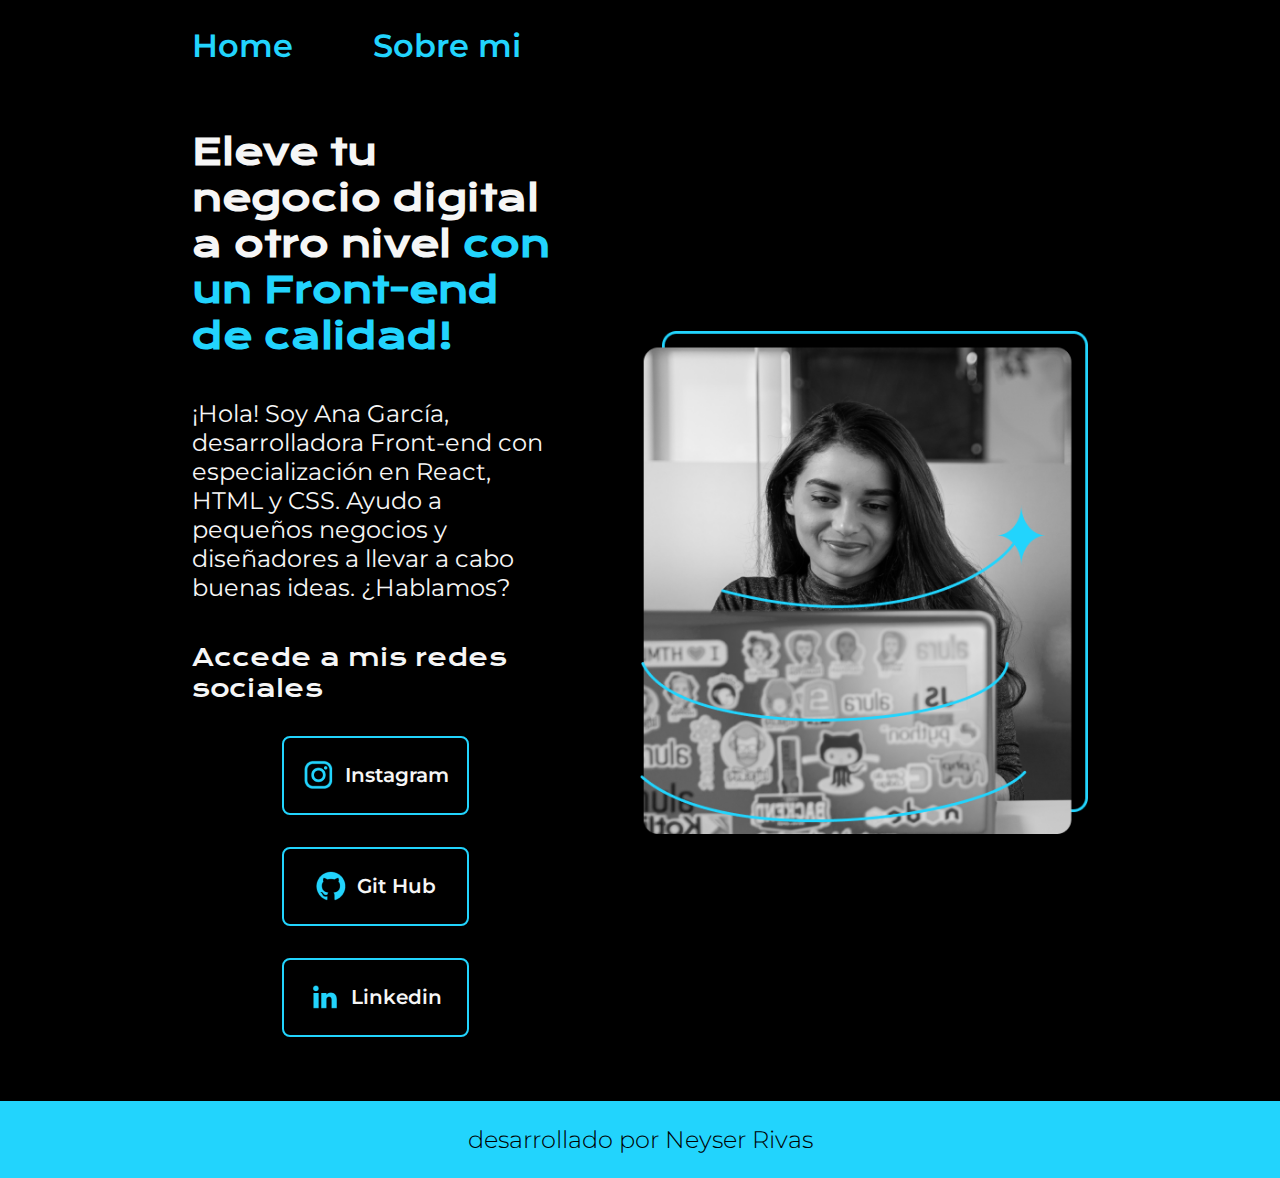
<file: index.html>
<!DOCTYPE html>
<html lang="en">
<head>
    <meta charset="UTF-8">
    <meta http-equiv="X-UA-Compatible" content="IE=edge">
    <meta name="viewport" content="width=device-width, initial-scale=1.0">
    <title>Document</title>

    <link rel="stylesheet" href="./styles/style.css">  

</head>
<body>
    <header class="header">
        <nav class="navegation">
            <a class="headerLink" href="aboutMe.html">Home</a>
            <a class="headerLink" href="aboutMe.html">Sobre mi</a>
        </nav>
    </header>
    
        <main class="presentacionmain">
            <section class="contenidoPresentacion">
            <h1 class="tituloPrincipal"> Eleve tu negocio digital a otro nivel <strong class="titulo">con un Front-end de calidad!</strong></h1>
            <p class="parrafo">¡Hola! Soy Ana García, desarrolladora Front-end con especialización en React, HTML y CSS. 
                Ayudo a pequeños negocios y diseñadores a llevar a cabo buenas ideas. ¿Hablamos?
                
            </p>


            <!-- para que los botones esten juntos -->
             <div class="botones">
           <!--  en lugar de usar button usamos <a> -->   
            <h2 class="paraRedes">Accede a mis redes sociales</h2>
            <a class="ancla" href="https://www.instagram.com/">
                <img src="./img/instagram.png" > Instagram</a>

            <a class="ancla" href="https://www.github.com/">

                <img src="./img/github.png"> Git Hub</a>

            <a class="ancla" href="linkedin">
                <img src="./img/linkedin.png">Linkedin</a>
           </div>
            </section>
            <img class="imagen" src="./img/Imagem.png" alt="chica trabajando">

            <!-- alt shift a -->
        </main>

    <footer class="piePagina">
       desarrollado por Neyser Rivas 
    </footer>
</body>
</html>
</file>
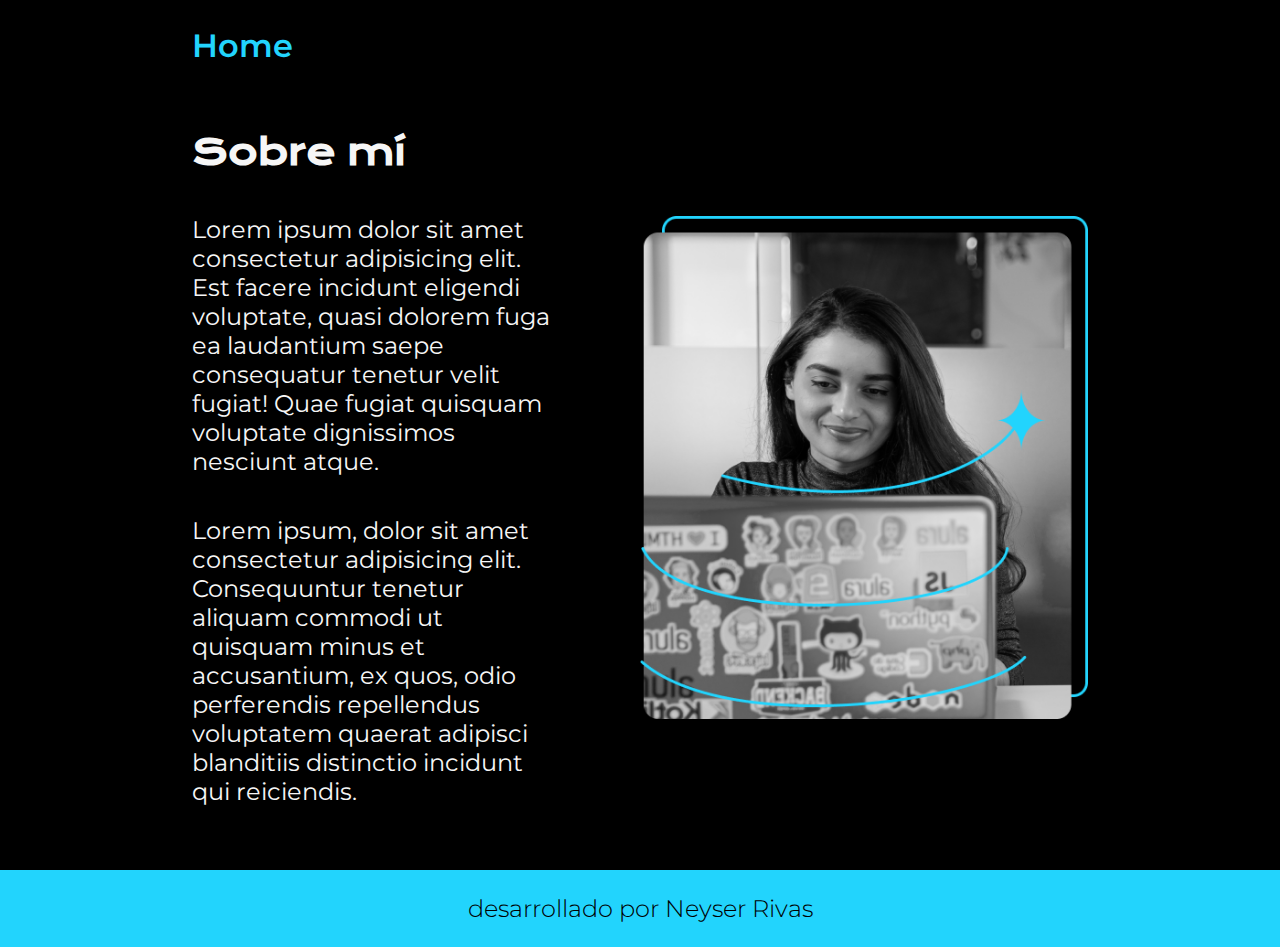
<file: aboutMe.html>
<!DOCTYPE html>
<html lang="en">
<head>
    <meta charset="UTF-8">
    <meta name="viewport" content="width=device-width, initial-scale=1.0">
    <title>Document</title>
    <link rel="stylesheet" href="./styles/style.css">
</head>
   
<body>

    <header class="header">
        <nav class="navegation">
            <a class="headerLink" href="index.html">Home</a>
        </nav>

    </header>

    <main class="presentacionmain">
        <section class="contenidoPresentacion">
            <h1 class="tituloPrincipal">Sobre mí</h1>
            <p class="parrafo">
                Lorem ipsum dolor sit amet consectetur adipisicing elit. Est facere incidunt eligendi voluptate, 
                quasi dolorem fuga ea laudantium saepe consequatur tenetur velit fugiat! Quae fugiat quisquam voluptate 
                dignissimos nesciunt atque.
            </p>
            <p class="parrafo">
                Lorem ipsum, dolor sit amet consectetur adipisicing elit. Consequuntur tenetur aliquam commodi ut 
                quisquam minus et accusantium, ex quos, odio perferendis repellendus voluptatem quaerat adipisci 
                blanditiis distinctio incidunt qui reiciendis.
            </p>

        </section>
        <img class="imagen" src="./img/Imagem.png" alt="chica trabajando">
    </main>

    <footer class="piePagina">
        desarrollado por Neyser Rivas 
     </footer>
    
</body>

    
</html>
</file>
<file: styles/style.css>
/* fuente importada para el titulo */
@import url('https://fonts.googleapis.com/css2?family=Krona+One&display=swap');
/* fuente montserrat para el parrafo */
@import url('https://fonts.googleapis.com/css2?family=Krona+One&family=Montserrat:ital,wght@0,100..900;1,100..900&display=swap');

*{
    padding: 0;
    margin: 0;
}

/*variables en css para no cambiar colores o fuentes de forma manual 
al actualizar mi proyecto para declarar variables se usa --*/
:root{
    --color-primario: #22D4FD;
    --color-secundario: #000000;
    --color-terciario: #f6f6f6;
    --color-hover: #504f4f; 
    --fuente-primaria: "Montserrat", sans-serif;
    --fuente-secundaria: "Krona One", sans-serif;
    /*para usar las varriables usamos var(--nombre-variable)*/
}

.header{
   /*arriba derecho abajo izquierdo creo*/
    padding: 2% 0% 0% 15%;
    
}

.navegation{
    display: flex;
    gap: 80px;

}

.headerLink{
    font-size: 2rem;/*32px;*/
    font-family: "Montserrat", sans-serif;
    color: var(--color-primario);
    font-weight: 600;
    text-decoration: none;
}

body{
    /*height: 100vh;*/
    box-sizing: border-box;
    background-color: var(--color-secundario);
    color: var(--color-terciario);
}

.titulo{
    color: var(--color-primario);
}

.presentacionmain{
    padding: 5% 15%;
    display: flex;
    align-items: center;
    justify-content: space-between;
    /* margen de los lados */
    gap: 82px;
}

.contenidoPresentacion{
    width: 50%;
    display: flex;
    flex-direction: column;
    gap: 40px;
}

.tituloPrincipal{
    /* tamaño fuente */
    font-size: 2.25rem;
    font-family: var(--fuente-secundaria);
}

.parrafo{
    font-size: 1.5rem;
    font-family: var(--fuente-primaria);
}

/*imagen responsiva*/
.imagen{
    width: 50%;
}



.nombreAncla{
    font-size: 1.5rem;
    font-family: var(--fuente-primaria);
}

.botones{
    /* para q funcione el espacio entre */
    display: flex;
    justify-content: space-between;
    
    /*alinear de forma vertical nuevo*/
    flex-direction: column;
    /*botones al centro*/
    align-items: center;
    /*espacio entre botones*/
    gap: 32px;
    

}
.paraRedes{
    font-size: 1.5rem;
    font-family: var(--fuente-secundaria);
    /*investigar*/
    font-weight: 400;
}
.ancla{
    width: 50%;
    color: var(--color-terciario);
    /* poner texto al centro del boton */
    text-align: center;
    /* espacio entre borde y palabra padding */
    /* el prmer valor es vertical el segundo horizontal */
    padding: 21.5px 0;
    /* borde de boton redondeado */
    border-radius: 8px;
    font-size: 1.25rem;/*20px;*/
    font-family: var(--fuente-primaria);
    /* grosor de fuente */
    font-weight: 600;
    /* quitar linea bajo el text */
    text-decoration: none;/* none = ninguna decoracion */
    /*bordes de boton*/
    border: 2px solid var(--color-primario);
    /*iconos y nombres alineados*/
    align-items: center;
    display: flex;
    justify-content: center;
    gap: 10px;
    
    
}

.ancla:hover{
    background-color: var(--color-hover);
    padding: 4%;
    /*para hacer el cursor como punto y no mano*/
    cursor: pointer;
}

.piePagina{
    background-color: var(--color-primario);
    color: var(--color-secundario);
    text-align: center;
    font-size: 1.5rem;
    font-weight: 300;
    font-family: var(--fuente-primaria);
    padding: 24px;
}


@media (max-width: 1200px) {

    .header{
        padding: 10%;
    }

    .navegation{
        justify-content: center;
    }

    .presentacionmain{
        flex-direction: column-reverse;
        padding: 5%;
    }

    .contenidoPresentacion{
        width: auto;
    }
    
}
</file>
